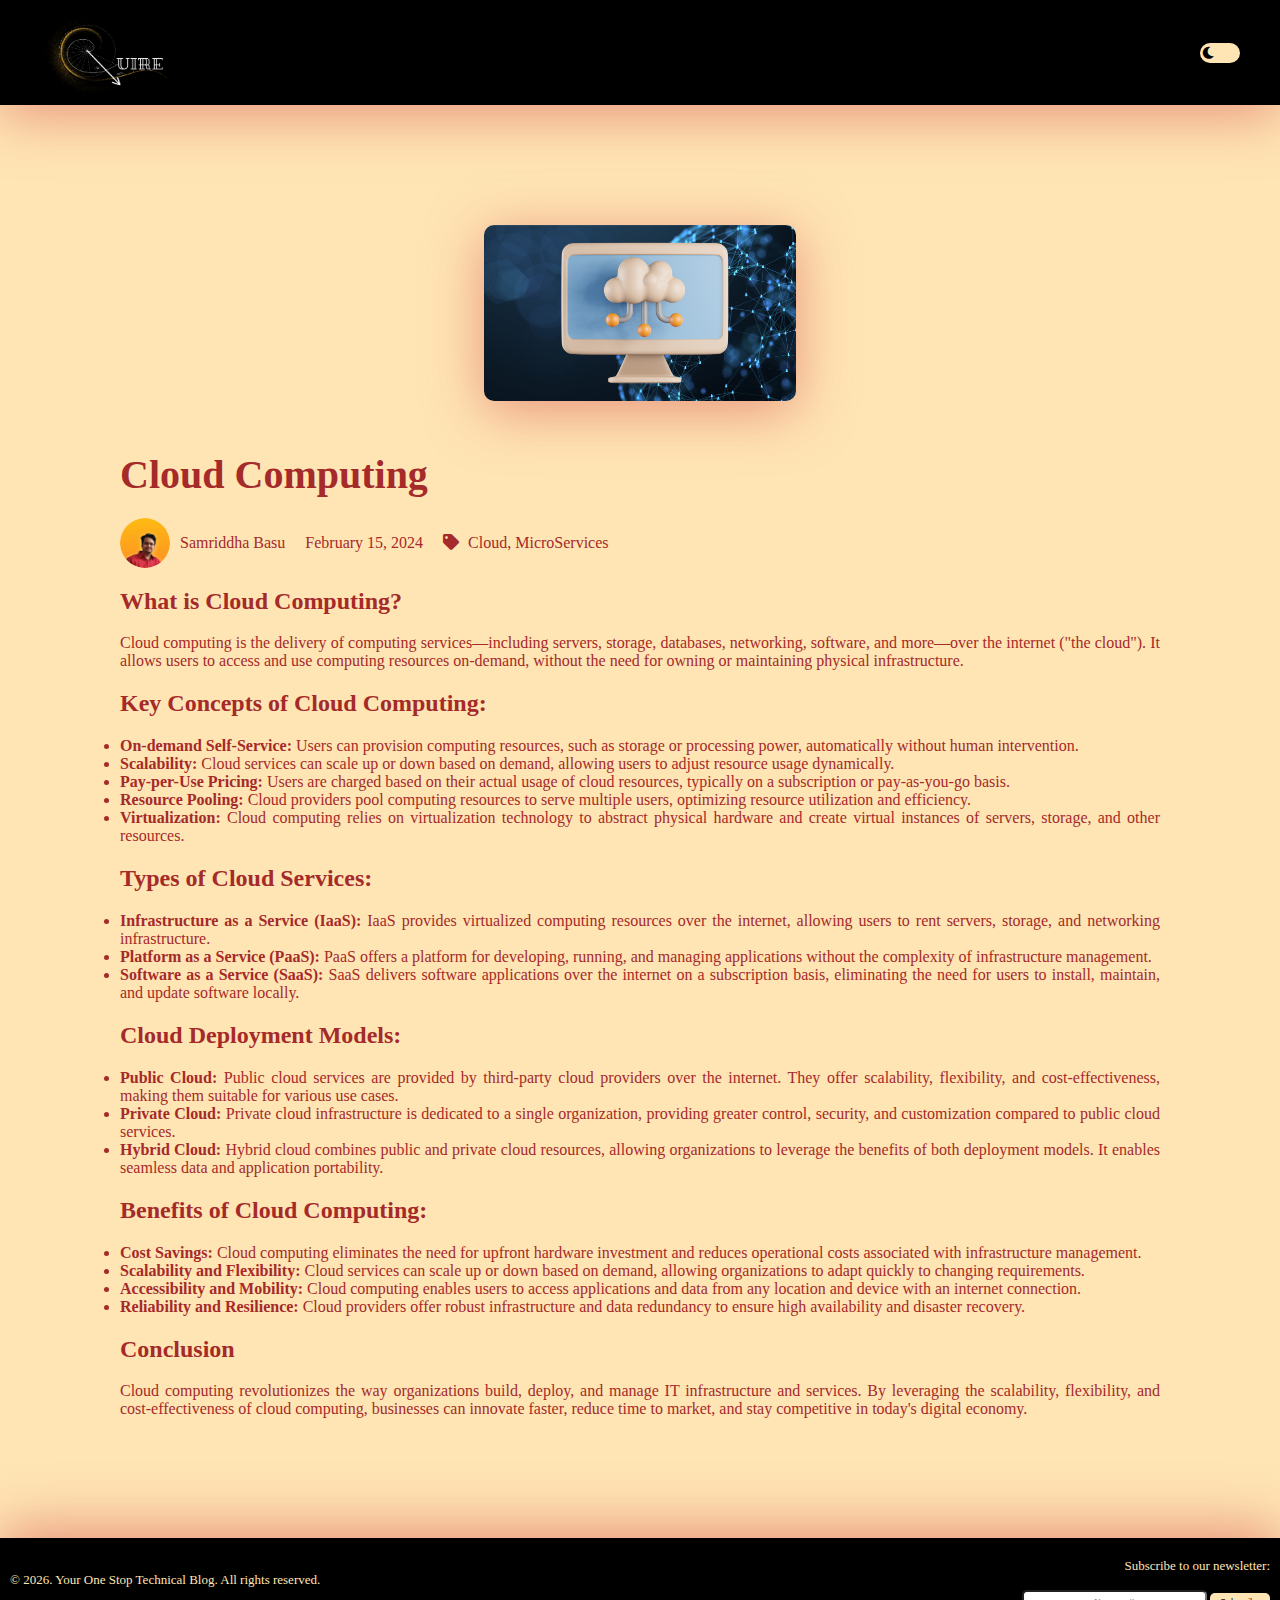
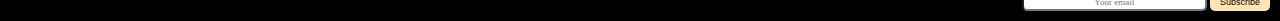
<file: articles/Article 2/article2.html>
<!DOCTYPE html>
<html lang="en">

<head>
    <meta charset="UTF-8">
    <meta name="viewport" content="width=device-width, initial-scale=1.0">
    <link rel="stylesheet" href="/styles/styles.css">
    <link rel="icon" type="image/png" href="/assets/images/favicon.png">
    <script defer src="/script/script.js"></script>
    <title>Quire - Your Technical Blog</title>
    <link rel="stylesheet" href="https://cdnjs.cloudflare.com/ajax/libs/font-awesome/5.15.3/css/all.min.css">

</head>

<body>
    <!-- Navbar -->
    <nav class="navbar">
        <img class="logo" id="logo" src="/assets/images/whiteLogo.png" alt="Quire Logo">
        
        <!-- Dark Mode Toggle Switch -->
        <div class="switch-container">
            <label class="switch">
                <input type="checkbox" id="themeToggle">
                <span class="slider">
                    <i class="fas fa-moon"></i> <!-- Moon icon for light mode -->
                    <i class="fas fa-sun"></i> <!-- Sun icon for dark mode -->
                </span>
            </label>
        </div>
    </nav>

    <!-- Main Content -->
    <div class="main-content">

        <div class="main-content art-content">
            <!-- Article -->
            <img src="./article_Pic.png" alt="Article Picture" class="article-image">
            <h1 class="article-title-h1">Cloud Computing</h1>
            <div class="author-info">
                <img src="/assets/images/author_picture.png" alt="Author Picture" class="author-picture">
                <div class="author-details">
                    <p>Samriddha Basu</p>
                    <p>February 15, 2024</p>
                    <p><i class="fas fa-tag"></i> Cloud, MicroServices
                    </p>
                </div>
            </div>

            <div class="article-excerpt">
                <h2>What is Cloud Computing?</h2>
                <p>Cloud computing is the delivery of computing services—including servers, storage, databases, networking, software, and more—over the internet ("the cloud"). It allows users to access and use computing resources on-demand, without the need for owning or maintaining physical infrastructure.</p>

                <h2>Key Concepts of Cloud Computing:</h2>
                <ul>
                    <li><strong>On-demand Self-Service:</strong> Users can provision computing resources, such as storage or processing power, automatically without human intervention.</li>
                    <li><strong>Scalability:</strong> Cloud services can scale up or down based on demand, allowing users to adjust resource usage dynamically.</li>
                    <li><strong>Pay-per-Use Pricing:</strong> Users are charged based on their actual usage of cloud resources, typically on a subscription or pay-as-you-go basis.</li>
                    <li><strong>Resource Pooling:</strong> Cloud providers pool computing resources to serve multiple users, optimizing resource utilization and efficiency.</li>
                    <li><strong>Virtualization:</strong> Cloud computing relies on virtualization technology to abstract physical hardware and create virtual instances of servers, storage, and other resources.</li>
                </ul>

                <h2>Types of Cloud Services:</h2>
                <ul>
                    <li><strong>Infrastructure as a Service (IaaS):</strong> IaaS provides virtualized computing resources over the internet, allowing users to rent servers, storage, and networking infrastructure.</li>
                    <li><strong>Platform as a Service (PaaS):</strong> PaaS offers a platform for developing, running, and managing applications without the complexity of infrastructure management.</li>
                    <li><strong>Software as a Service (SaaS):</strong> SaaS delivers software applications over the internet on a subscription basis, eliminating the need for users to install, maintain, and update software locally.</li>
                </ul>

                <h2>Cloud Deployment Models:</h2>
                <ul>
                    <li><strong>Public Cloud:</strong> Public cloud services are provided by third-party cloud providers over the internet. They offer scalability, flexibility, and cost-effectiveness, making them suitable for various use cases.</li>
                    <li><strong>Private Cloud:</strong> Private cloud infrastructure is dedicated to a single organization, providing greater control, security, and customization compared to public cloud services.</li>
                    <li><strong>Hybrid Cloud:</strong> Hybrid cloud combines public and private cloud resources, allowing organizations to leverage the benefits of both deployment models. It enables seamless data and application portability.</li>
                </ul>

                <h2>Benefits of Cloud Computing:</h2>
                <ul>
                    <li><strong>Cost Savings:</strong> Cloud computing eliminates the need for upfront hardware investment and reduces operational costs associated with infrastructure management.</li>
                    <li><strong>Scalability and Flexibility:</strong> Cloud services can scale up or down based on demand, allowing organizations to adapt quickly to changing requirements.</li>
                    <li><strong>Accessibility and Mobility:</strong> Cloud computing enables users to access applications and data from any location and device with an internet connection.</li>
                    <li><strong>Reliability and Resilience:</strong> Cloud providers offer robust infrastructure and data redundancy to ensure high availability and disaster recovery.</li>
                </ul>

                <h2>Conclusion</h2>
                <p>Cloud computing revolutionizes the way organizations build, deploy, and manage IT infrastructure and services. By leveraging the scalability, flexibility, and cost-effectiveness of cloud computing, businesses can innovate faster, reduce time to market, and stay competitive in today's digital economy.</p>


            </div>
            
        </div>
        
            
        
    </div>

    <!-- Footer -->
    <footer>
        <p>&copy; <span id="currentYear"></span>. Your One Stop Technical Blog. All rights reserved.</p>
        <div class="email-subscription">
            <label for="email">Subscribe to our newsletter:</label>
            <br>
            <input type="email" id="email" name="email" placeholder="Your email" style="border-radius: 5px;">
            <button type="button">Subscribe</button>
        </div>
    </footer>
</body>

</html>
</file>
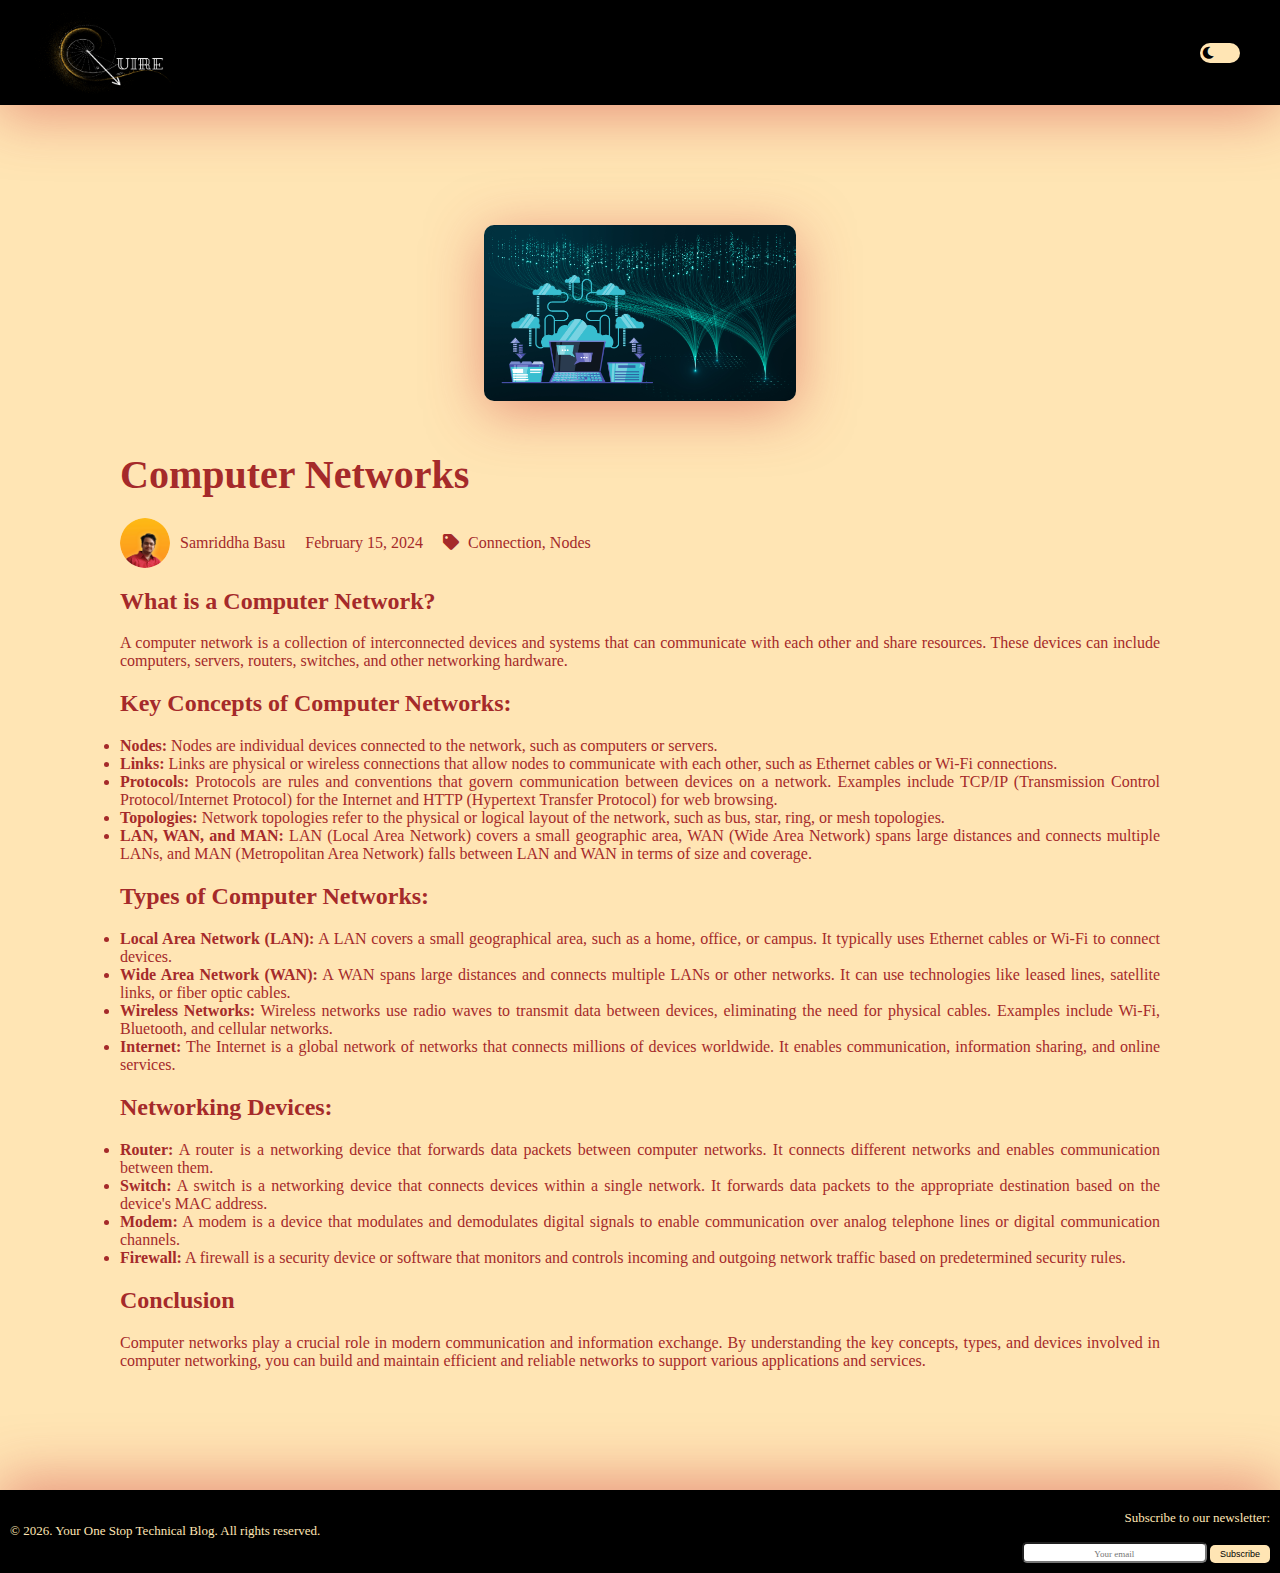
<file: articles/Article 3/article3.html>
<!DOCTYPE html>
<html lang="en">

<head>
    <meta charset="UTF-8">
    <meta name="viewport" content="width=device-width, initial-scale=1.0">
    <link rel="stylesheet" href="/styles/styles.css">
    <link rel="icon" type="image/png" href="/assets/images/favicon.png">
    <script defer src="/script/script.js"></script>
    <title>Quire - Your Technical Blog</title>
    <link rel="stylesheet" href="https://cdnjs.cloudflare.com/ajax/libs/font-awesome/5.15.3/css/all.min.css">

</head>

<body>
    <!-- Navbar -->
    <nav class="navbar">
        <img class="logo" id="logo" src="/assets/images/whiteLogo.png" alt="Quire Logo">
        
        <!-- Dark Mode Toggle Switch -->
        <div class="switch-container">
            <label class="switch">
                <input type="checkbox" id="themeToggle">
                <span class="slider">
                    <i class="fas fa-moon"></i> <!-- Moon icon for light mode -->
                    <i class="fas fa-sun"></i> <!-- Sun icon for dark mode -->
                </span>
            </label>
        </div>
    </nav>

    <!-- Main Content -->
    <div class="main-content">

        <div class="main-content art-content">
            <!-- Article -->
            <img src="./article_Pic.png" alt="Article Picture" class="article-image">
            <h1 class="article-title-h1">Computer Networks</h1>
            <div class="author-info">
                <img src="/assets/images/author_picture.png" alt="Author Picture" class="author-picture">
                <div class="author-details">
                    <p>Samriddha Basu</p>
                    <p>February 15, 2024</p>
                    <p><i class="fas fa-tag"></i> Connection, 
                        Nodes
                    </p>
                </div>
            </div>

            <div class="article-excerpt">
                <h2>What is a Computer Network?</h2>
                <p>A computer network is a collection of interconnected devices and systems that can communicate with each other and share resources. These devices can include computers, servers, routers, switches, and other networking hardware.</p>

                <h2>Key Concepts of Computer Networks:</h2>
                <ul>
                    <li><strong>Nodes:</strong> Nodes are individual devices connected to the network, such as computers or servers.</li>
                    <li><strong>Links:</strong> Links are physical or wireless connections that allow nodes to communicate with each other, such as Ethernet cables or Wi-Fi connections.</li>
                    <li><strong>Protocols:</strong> Protocols are rules and conventions that govern communication between devices on a network. Examples include TCP/IP (Transmission Control Protocol/Internet Protocol) for the Internet and HTTP (Hypertext Transfer Protocol) for web browsing.</li>
                    <li><strong>Topologies:</strong> Network topologies refer to the physical or logical layout of the network, such as bus, star, ring, or mesh topologies.</li>
                    <li><strong>LAN, WAN, and MAN:</strong> LAN (Local Area Network) covers a small geographic area, WAN (Wide Area Network) spans large distances and connects multiple LANs, and MAN (Metropolitan Area Network) falls between LAN and WAN in terms of size and coverage.</li>
                </ul>

                <h2>Types of Computer Networks:</h2>
                <ul>
                    <li><strong>Local Area Network (LAN):</strong> A LAN covers a small geographical area, such as a home, office, or campus. It typically uses Ethernet cables or Wi-Fi to connect devices.</li>
                    <li><strong>Wide Area Network (WAN):</strong> A WAN spans large distances and connects multiple LANs or other networks. It can use technologies like leased lines, satellite links, or fiber optic cables.</li>
                    <li><strong>Wireless Networks:</strong> Wireless networks use radio waves to transmit data between devices, eliminating the need for physical cables. Examples include Wi-Fi, Bluetooth, and cellular networks.</li>
                    <li><strong>Internet:</strong> The Internet is a global network of networks that connects millions of devices worldwide. It enables communication, information sharing, and online services.</li>
                </ul>

                <h2>Networking Devices:</h2>
                <ul>
                    <li><strong>Router:</strong> A router is a networking device that forwards data packets between computer networks. It connects different networks and enables communication between them.</li>
                    <li><strong>Switch:</strong> A switch is a networking device that connects devices within a single network. It forwards data packets to the appropriate destination based on the device's MAC address.</li>
                    <li><strong>Modem:</strong> A modem is a device that modulates and demodulates digital signals to enable communication over analog telephone lines or digital communication channels.</li>
                    <li><strong>Firewall:</strong> A firewall is a security device or software that monitors and controls incoming and outgoing network traffic based on predetermined security rules.</li>
                </ul>

                <h2>Conclusion</h2>
                <p>Computer networks play a crucial role in modern communication and information exchange. By understanding the key concepts, types, and devices involved in computer networking, you can build and maintain efficient and reliable networks to support various applications and services.</p>


            </div>
            
        </div>
        
            
        
    </div>

    <!-- Footer -->
    <footer>
        <p>&copy; <span id="currentYear"></span>. Your One Stop Technical Blog. All rights reserved.</p>
        <div class="email-subscription">
            <label for="email">Subscribe to our newsletter:</label>
            <br>
            <input type="email" id="email" name="email" placeholder="Your email" style="border-radius: 5px;">
            <button type="button">Subscribe</button>
        </div>
    </footer>
</body>

</html>
</file>
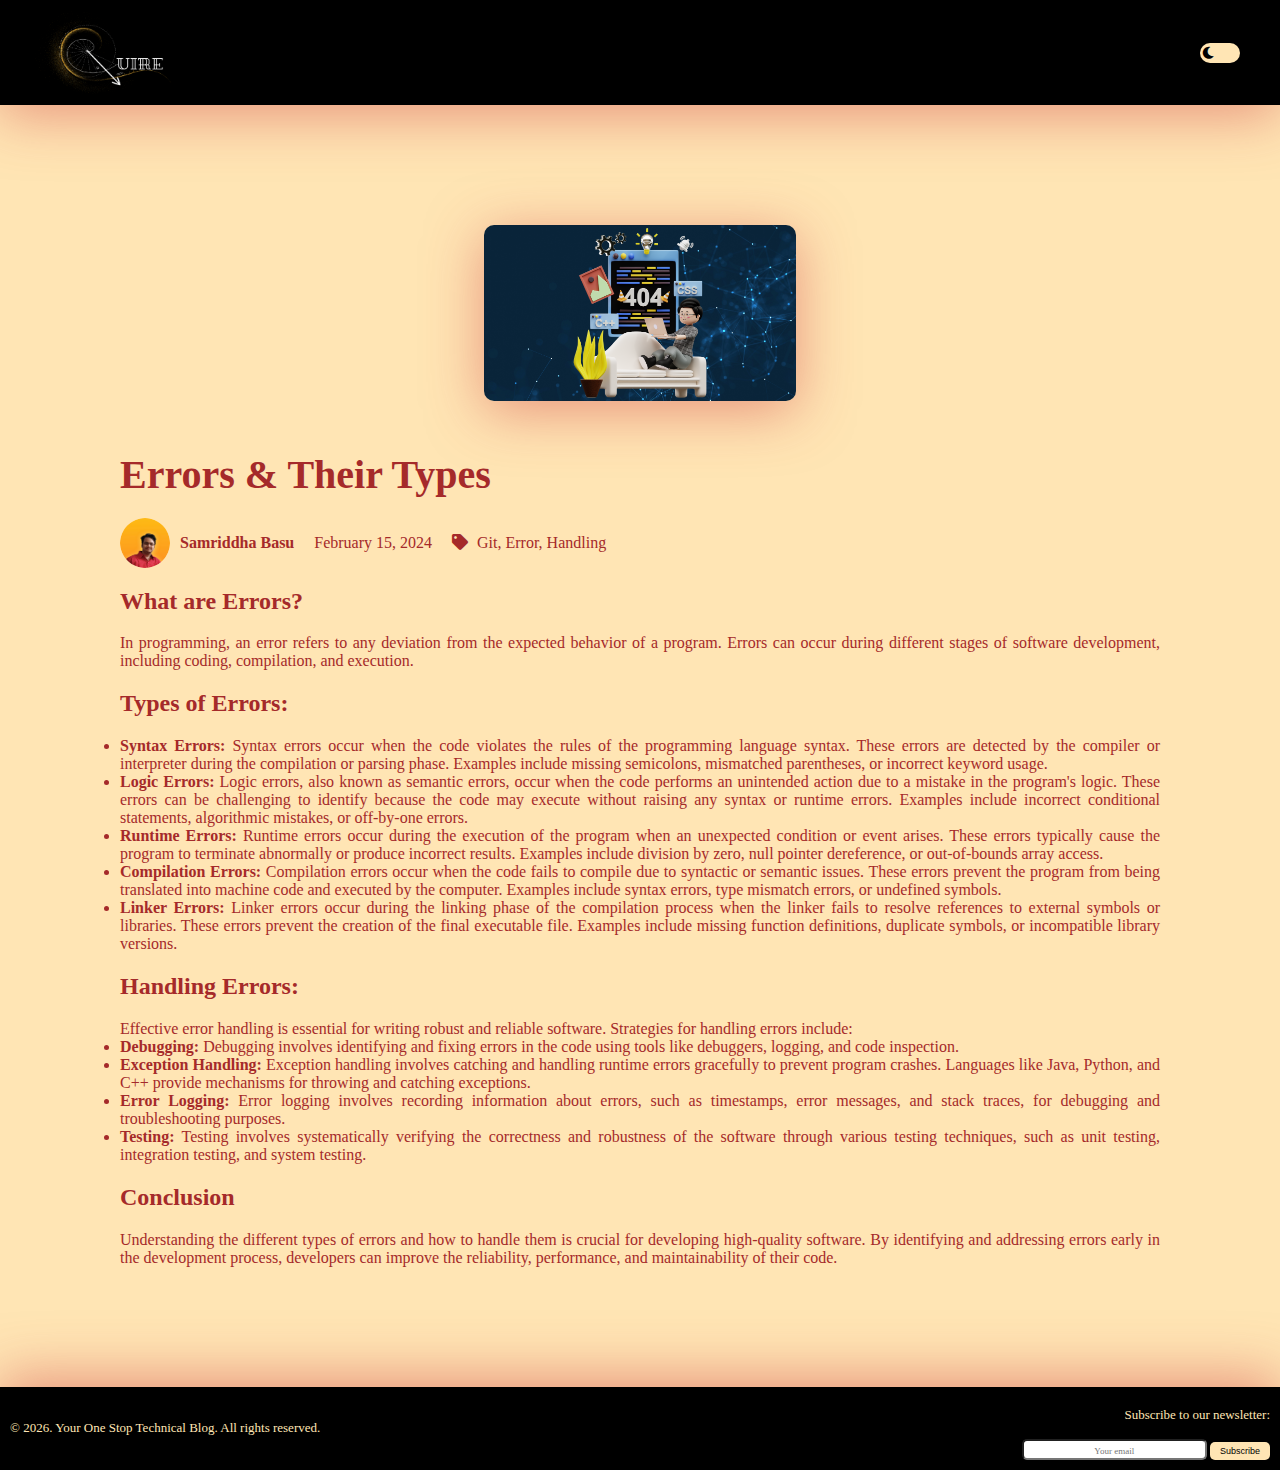
<file: articles/Article 4/article4.html>
<!DOCTYPE html>
<html lang="en">

<head>
    <meta charset="UTF-8">
    <meta name="viewport" content="width=device-width, initial-scale=1.0">
    <link rel="stylesheet" href="/styles/styles.css">
    <link rel="icon" type="image/png" href="/assets/images/favicon.png">
    <script defer src="/script/script.js"></script>
    <title>Quire - Your Technical Blog</title>
    <link rel="stylesheet" href="https://cdnjs.cloudflare.com/ajax/libs/font-awesome/5.15.3/css/all.min.css">

</head>

<body>
    <!-- Navbar -->
    <nav class="navbar">
        <img class="logo" id="logo" src="/assets/images/whiteLogo.png" alt="Quire Logo">
        
        <!-- Dark Mode Toggle Switch -->
        <div class="switch-container">
            <label class="switch">
                <input type="checkbox" id="themeToggle">
                <span class="slider">
                    <i class="fas fa-moon"></i> <!-- Moon icon for light mode -->
                    <i class="fas fa-sun"></i> <!-- Sun icon for dark mode -->
                </span>
            </label>
        </div>
    </nav>

    <!-- Main Content -->
    <div class="main-content">

        <div class="main-content art-content">
            <!-- Article -->
            <img src="./article_Pic.png" alt="Article Picture" class="article-image">
            <h1 class="article-title-h1">Errors & Their Types</h1>
            <div class="author-info">
                <img src="/assets/images/author_picture.png" alt="Author Picture" class="author-picture">
                <div class="author-details">
                    <p><strong>Samriddha Basu</strong></p>
                    <p>February 15, 2024</p>
                    <p><i class="fas fa-tag"></i> Git, 
                        Error, 
                        Handling
                    </p>
                </div>
            </div>

            <div class="article-excerpt article-page">
                <h2>What are Errors?</h2>
                    <p>In programming, an error refers to any deviation from the expected behavior of a program. Errors can occur during different stages of software development, including coding, compilation, and execution.</p>

                    <h2>Types of Errors:</h2>
                    <ul>
                        <li><strong>Syntax Errors:</strong> Syntax errors occur when the code violates the rules of the programming language syntax. These errors are detected by the compiler or interpreter during the compilation or parsing phase. Examples include missing semicolons, mismatched parentheses, or incorrect keyword usage.</li>
                        <li><strong>Logic Errors:</strong> Logic errors, also known as semantic errors, occur when the code performs an unintended action due to a mistake in the program's logic. These errors can be challenging to identify because the code may execute without raising any syntax or runtime errors. Examples include incorrect conditional statements, algorithmic mistakes, or off-by-one errors.</li>
                        <li><strong>Runtime Errors:</strong> Runtime errors occur during the execution of the program when an unexpected condition or event arises. These errors typically cause the program to terminate abnormally or produce incorrect results. Examples include division by zero, null pointer dereference, or out-of-bounds array access.</li>
                        <li><strong>Compilation Errors:</strong> Compilation errors occur when the code fails to compile due to syntactic or semantic issues. These errors prevent the program from being translated into machine code and executed by the computer. Examples include syntax errors, type mismatch errors, or undefined symbols.</li>
                        <li><strong>Linker Errors:</strong> Linker errors occur during the linking phase of the compilation process when the linker fails to resolve references to external symbols or libraries. These errors prevent the creation of the final executable file. Examples include missing function definitions, duplicate symbols, or incompatible library versions.</li>
                    </ul>

                    <h2>Handling Errors:</h2>
                    <p>Effective error handling is essential for writing robust and reliable software. Strategies for handling errors include:</p>
                    <ul>
                        <li><strong>Debugging:</strong> Debugging involves identifying and fixing errors in the code using tools like debuggers, logging, and code inspection.</li>
                        <li><strong>Exception Handling:</strong> Exception handling involves catching and handling runtime errors gracefully to prevent program crashes. Languages like Java, Python, and C++ provide mechanisms for throwing and catching exceptions.</li>
                        <li><strong>Error Logging:</strong> Error logging involves recording information about errors, such as timestamps, error messages, and stack traces, for debugging and troubleshooting purposes.</li>
                        <li><strong>Testing:</strong> Testing involves systematically verifying the correctness and robustness of the software through various testing techniques, such as unit testing, integration testing, and system testing.</li>
                    </ul>

                    <h2>Conclusion</h2>
                    <p>Understanding the different types of errors and how to handle them is crucial for developing high-quality software. By identifying and addressing errors early in the development process, developers can improve the reliability, performance, and maintainability of their code.</p>

            </div>
            
        </div>
        
            
        
    </div>

    <!-- Footer -->
    <footer>
        <p>&copy; <span id="currentYear"></span>. Your One Stop Technical Blog. All rights reserved.</p>
        <div class="email-subscription">
            <label for="email">Subscribe to our newsletter:</label>
            <br>
            <input type="email" id="email" name="email" placeholder="Your email" style="border-radius: 5px;">
            <button type="button">Subscribe</button>
        </div>
    </footer>
</body>

</html>
</file>
<file: styles/styles.css>
/* Reset some default styles */
body, h1, p, ul {
    margin: 0;
    padding: 0;
}

body {
    font-family:Georgia, 'Times New Roman', Times, serif;
    display: flex;
    flex-direction: column;
    min-height: 100vh;
}

::-moz-selection { /* Code for Firefox */
    color: #FFE5B4;
    background: #0c0916;
}

::selection {
    color: #FFE5B4;
    background: #0c0916;
}

.dark ::selection {
    background: #FFE5B4;
    color: #0c0916;
}

.dark ::-moz-selection {
    background: #FFE5B4;
    color: #0c0916;
}

/* Navbar Styles */
.navbar {
    display: flex;
    justify-content: space-between;
    align-items: center;
    background-color: #000;
    padding: 10px;
    position: relative; /* Add position relative */
    box-shadow: 0 10px 55px rgba(209, 70, 70, 0.5);
}

.dark .navbar{
    box-shadow: 0 10px 55px rgba(212, 175, 55, 0.5);
}

.logo {
    width: 150px;
    height: 85px;
    margin-left: 20px;
}

/* Dark Mode Toggle Switch Styles */
.switch-container {
    position: relative;
    display: inline-block;
}

.switch {
    position: relative;
    display: inline-block;
    width: 40px;
    height: 20px;
    margin-left: 10px; /* Added margin for spacing */
    margin-right: 30px; /* Add gap on the right */
}

.switch input {
    opacity: 0;
    width: 0;
    height: 0;
}

.slider {
    position: absolute;
    cursor: pointer;
    top: 0;
    left: 0;
    right: 0;
    bottom: 0;
    background-color: #FFE5B4;
    transition: .4s;
    border-radius: 20px;
    display: flex;
    align-items: center;
    justify-content: space-between;
    padding: 2px;
}

.slider i {
    font-size: 12px;
    transition: transform 0.3s ease-in-out, color 0.3s ease-in-out; /* Add transitions */
}

.slider i.fa-sun {
    color: #FFE5B4; /* Change sun color to #FFE5B4 in dark mode */
}

input:checked + .slider {
    background-color: #3d3d3d92; /* Darker background in dark mode */
}

input:checked + .slider i.fa-moon {
    opacity: 0; /* Make the moon icon disappear in dark mode */
    transform: translateX(20px); /* Roll the sun icon to the left */
}

input:checked + .slider i.fa-sun {
    transform: translateX(0); /* Reset the sun icon position in dark mode */
    opacity: 1; /* Make the sun icon visible in dark mode */
}

input:not(:checked) + .slider i.fa-sun {
    opacity: 0; /* Make the sun icon disappear in light mode */
    transform: translateX(-20px); /* Roll the moon icon to the right */
}

input:not(:checked) + .slider i.fa-moon {
    transform: translateX(0); /* Reset the moon icon position in light mode */
    opacity: 1; /* Make the moon icon visible in light mode */
}


/* Main Content Styles */
.main-content {
    flex: 1;
    padding: 120px;
    background-color: #FFE5B4; /* Lighter background in default mode */
    color: #333; /* Darker text color in default mode */
}

.dark .main-content {
    background-color: #0c0916; /* Darker background in dark mode */
    color: #f8f8f8; /* Lighter text color in dark mode */
}

h1 {
    font-size: 35px; /* Increased font size */
    margin-bottom: 20px;
    margin-top: 50px;
    color: brown;
    text-shadow: #ddd;
}

.dark h1 {
    color: #FFE5B4;
}

/* Search Bar Styles */
.search-bar {
    display: flex;
    align-items: center;
    justify-content: flex-end; /* Align to the right by default */
    margin-bottom: 20px; /* Add margin for spacing */
}

#searchInput {
    padding: 13.5px;
    border: 1px solid #ddd;
    border-radius: 5px;
    margin-right: 10px; /* Add space between input and button */
    width: 200px; /* Adjust width as needed */
}

#searchButton {
    background-color: #333;
    border: none;
    border-radius: 5px;
    padding: 10px;
    cursor: pointer;
    transition: background-color 0.3s ease-in-out; /* Add a transition effect */
}

.dark #searchButton {
    background-color: #555; /* Darker background in dark mode */
}

#searchButton img {
    width: 20px; /* Adjust icon size */
    height: 20px;
    filter: invert(1); /* Invert icon color for better visibility */
}

/* Article Grid Styles */

.article-grid {
    margin-top: 30px;
    display: grid;
    /* grid-template-columns: repeat(auto-fill, minmax(300px, 1fr)); */
    grid-template-columns: repeat(4, minmax(0, 1fr));
    gap: 40px; /* Increased gap between articles */
    justify-content: space-evenly; /* Added space between and spread them */
}

.article {
    border: 1px solid #ddd;
    border-radius: 10px; /* Added border radius */
    box-shadow: 0 4px 18px rgba(209, 70, 70, 0.5); /* Added box shadow */
    padding: 20px; /* Increased padding */
    text-align: center;
    background-color: #fff; /* Lighter background in default mode */
    transition: transform 0.3s ease-in-out; /* Added a smooth transition */
}

.article:hover {
    transform: scale(1.05); /* Enlarge on hover effect */
}

.dark .article {
    background-color: #242424; /* Darker background in dark mode */
    border-color: #666; /* Darker border color in dark mode */
    box-shadow: 0 4px 18px rgba(212, 175, 55, 0.5); /* Adjusted box shadow in dark mode */
}

.article-img {
    width: 100%;
    height: auto;
    border-radius: 5px; /* Add border radius */
}

.article-title {
    font-weight: bold; /* Add significant font weight */
    color: brown
}

.dark .article-title {
    color: #FFE5B4;
}

.article-excerpt {
    margin-top: 5px; /* Add space between title and excerpt */
}

.article-info {
    display: flex;
    flex-direction: column;
    margin-left: 10px; /* Adjust as needed */
}

.article-meta {
    display: flex;
    justify-content: center; /* Center align the content */
    margin-top: 5px; /* Adjust as needed */
    font-size: x-small;color: brown
}

.dark .article-meta {
    color: #FFE5B4;
}

.article-meta p {
    margin: 0;
    margin-right: 10px; /* Adjust as needed */
}

.dark .read-more {
    color: #FFE5B4;
    text-decoration: none;
    transition: 1s;
}

.read-more {
    text-decoration: none;
    transition: 1s;
}

.read-more:hover {
    text-decoration: underline; /* Add underline on hover */
}

.dark .read-more:hover {
    text-decoration: underline; /* Add underline on hover */
}

/* Footer Styles */
footer {
    background-color: #000000;
    color: #FFE5B4;
    padding: 10px;
    text-align: center;
    font-size: small;
    display: flex;
    justify-content: space-between; /* Add space between items */
    align-items: center; /* Center items vertically */
    box-shadow: 0 -10px 55px rgba(209, 70, 70, 0.5);
}

.dark footer{
    box-shadow: 0 -5px 15px rgba(212, 175, 55, 0.5);
}

.email-subscription {
    margin-top: 10px;
    text-align: right; /* Align to the right by default */
    font-family:'Times New Roman', Times, serif; /* Change font family */
    font-size: small; /* Adjust font size */
}

.email-subscription label {
    display: block; /* Ensure label takes full width */
}

.email-subscription button {
    background-color: #FFE5B4; /* Change to the desired color */
    color: black; /* Text color */
    border: none;
    padding: 4px 10px; /* Adjust padding for better appearance */
    border-radius: 5px;
    cursor: pointer;
    font-size: xx-small; /* Adjust font size */
    margin-right: 0px; /* Add gap on the right */
}

#email::placeholder {
    font-size: xx-small; /* Adjust the font size of the placeholder text */
    font-family:'Times New Roman', Times, serif;
    text-align: center;
}


/* Responsive Styles */
@media only screen and (max-width: 768px) {

    .logo {
        margin-left: 5px;
    }

    .main-content {
        padding: 40px;
    }

    .navbar {
        flex-direction: row;
        align-items: center;
    }

    .switch {
        margin-left: auto; /* Move the toggle switch to the right */
    }


    .search-bar {
        justify-content: center; /* Center in mobile mode */
    }

    #searchInput {
        width: 100%; /* Take full width in mobile mode */
        margin-right: 0; /* Remove margin in mobile mode */
    }

    #searchButton {
        margin-left: 10px; /* Add space between input and button in mobile mode */
    }
    .article-grid {
        grid-template-columns: repeat(auto-fill, minmax(250px, 1fr));
        gap: 20px;
    }

    footer {
        flex-direction: column;
        align-items: center;
    }

    .email-subscription {
        text-align: center; /* Center the email subscription in mobile view */
    }
}


/* Article Pages */

.main-content .art-content {
    padding: 0px;
}

.article-title-h1 {
    font-size: 40px;
    margin-bottom: 20px;
}

/* Center and adjust size of the article image */
.article-image {
    display: block; /* Ensure the image is a block-level element */
    margin: 0 auto; /* Center the image horizontally */
    max-width: 100%; /* Ensure the image does not exceed its container's width */
    height: auto; /* Allow the height to adjust proportionally based on the width */
    width: 30%; /* Set the desired width of the image */
    border-radius: 10px;
    box-shadow: 0 10px 55px rgba(209, 70, 70, 0.5);
}

.dark .article-image {
    box-shadow: 0 10px 55px rgba(212, 175, 55, 0.5);
}

.author-info {
    display: flex;
    align-items: center;
    margin-bottom: 20px; /* Adjust spacing as needed */
}

.author-picture {
    width: 50px; /* Adjust size as needed */
    height: 50px; /* Adjust size as needed */
    border-radius: 50%; /* Make the image circular */
    margin-right: 10px; /* Adjust spacing as needed */
}

.author-details {
    display: flex;
    align-items: center;
    color: brown;
}

.dark .author-details {
    color: #FFE5B4;
}

.author-details p {
    margin: 0; /* Reset default margin */
    margin-right: 20px; /* Adjust spacing between items */
}

.author-details p:last-child {
    margin-right: 0; /* Remove margin from the last item */
}

.author-details p i {
    margin-right: 5px; /* Adjust spacing between icon and text */
}

.article-excerpt {
    text-align: justify;
    color: brown;
}

.article-excerpt .article-page {
    padding-top: 120px;
}

.dark .article-excerpt {
    color: #FFE5B4;
}

/* Responsive Styles */
@media only screen and (max-width: 768px) {
    .article-title-h1 {
        font-size: 30px; /* Decrease font size for smaller screens */
    }

    .article-image {
        width: 100%; /* Set image width to 100% for smaller screens */
    }

    .author-info {
        flex-direction: column; /* Stack items vertically on smaller screens */
        align-items: flex-start; /* Align items to the start of the container */
    }

    .author-picture {
        margin-bottom: 10px; /* Adjust spacing between author picture and details */
    }

    .author-details {
        font-size: xx-small;
    }
}
</file>
